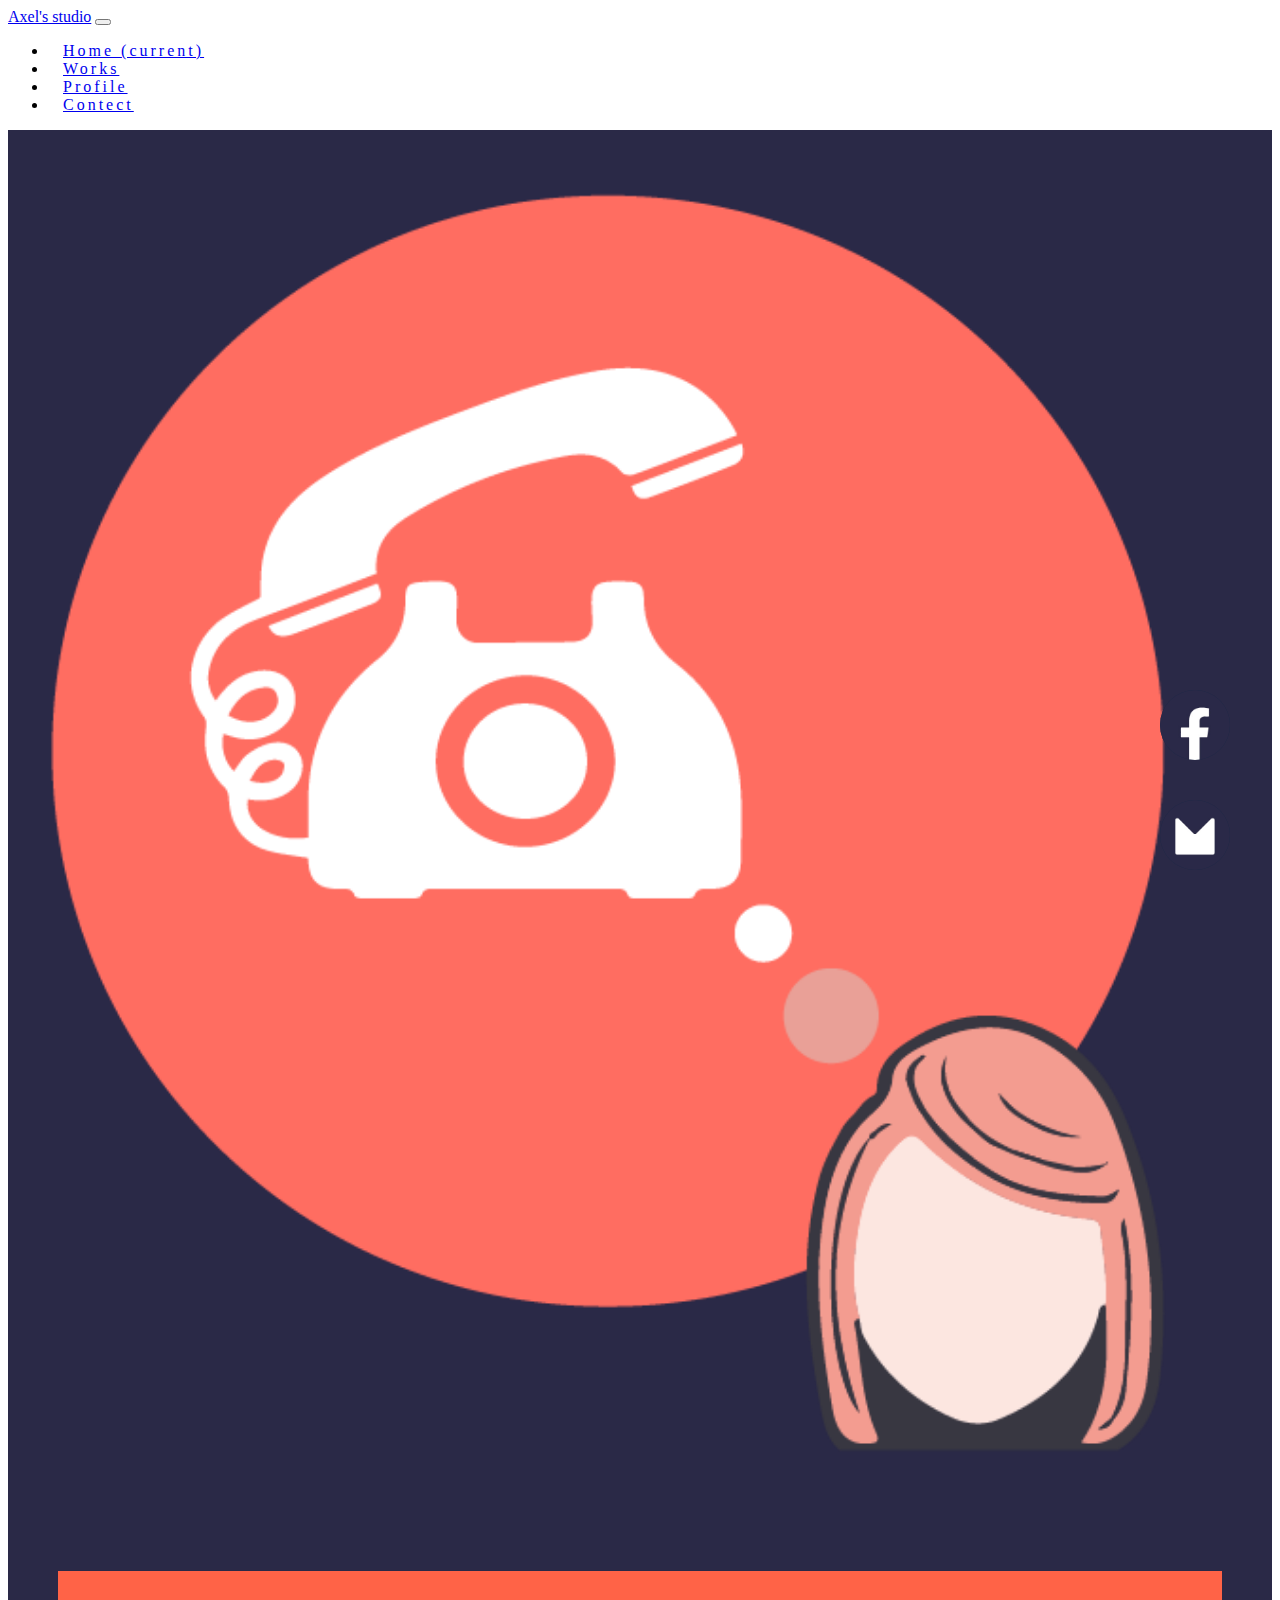
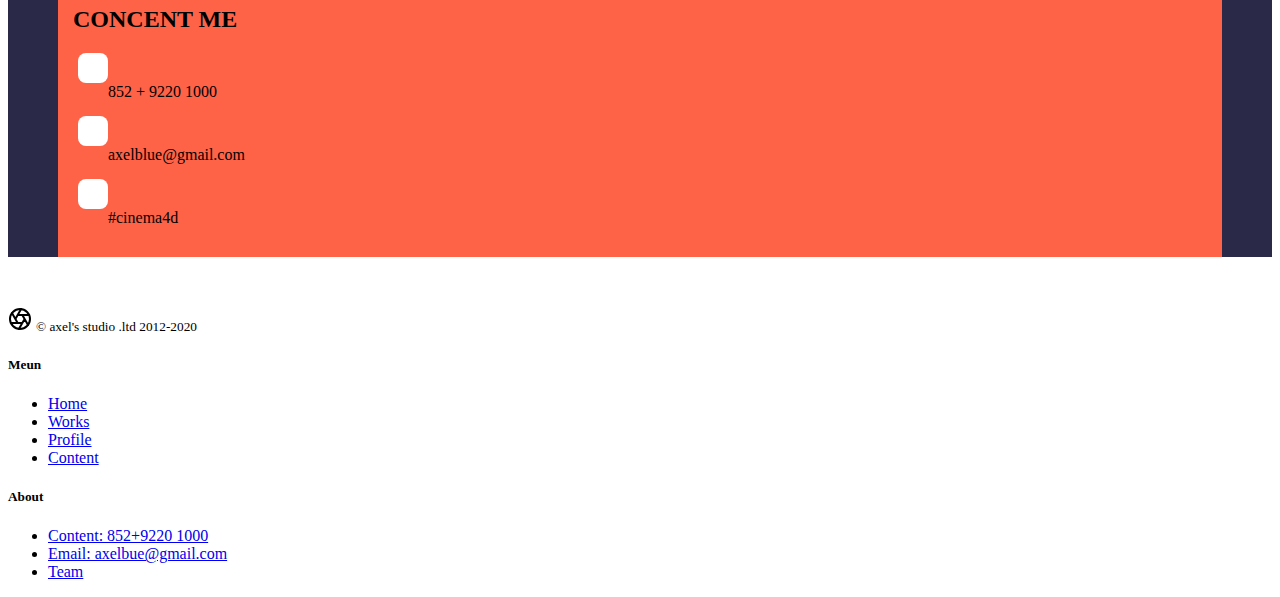
<file: contect.html>
<!DOCTYPE html>
<html lang="en">
<head>
    <meta charset="UTF-8">
    <meta name="viewport" content="width=device-width, initial-scale=1.0">
    <link rel="stylesheet" href="https://stackpath.bootstrapcdn.com/bootstrap/4.5.0/css/bootstrap.min.css" integrity="sha384-9aIt2nRpC12Uk9gS9baDl411NQApFmC26EwAOH8WgZl5MYYxFfc+NcPb1dKGj7Sk" crossorigin="anonymous">
    <script src="https://code.jquery.com/jquery-3.5.1.slim.min.js" integrity="sha384-DfXdz2htPH0lsSSs5nCTpuj/zy4C+OGpamoFVy38MVBnE+IbbVYUew+OrCXaRkfj" crossorigin="anonymous"></script>
    <script src="https://cdn.jsdelivr.net/npm/popper.js@1.16.0/dist/umd/popper.min.js" integrity="sha384-Q6E9RHvbIyZFJoft+2mJbHaEWldlvI9IOYy5n3zV9zzTtmI3UksdQRVvoxMfooAo" crossorigin="anonymous"></script>
    <script src="https://stackpath.bootstrapcdn.com/bootstrap/4.5.0/js/bootstrap.min.js" integrity="sha384-OgVRvuATP1z7JjHLkuOU7Xw704+h835Lr+6QL9UvYjZE3Ipu6Tp75j7Bh/kR0JKI" crossorigin="anonymous"></script>
    <title>Axel's Web</title>
    <!-- <style>
        *{
            padding: 0px;
            margin: 0px;
            list-style: none;
        }

        html,body{
            width: 100%;
            height: 100%;
        }

        .card{
            display: flex;
            flex-direction: column;
            border: none;
            border-radius: 0px;
        }

        .photo{
            width: 100%;
        }

        .nav-link{
            letter-spacing: 2px;
        }

    </style> -->

    <link rel="stylesheet" href="css/style.css">
</head>
<body>
  <nav class="navbar navbar-expand-lg navbar-dark bg-dark ">
    <a class="navbar-brand" href="#">Axel's studio</a>
    <button class="navbar-toggler" type="button" data-toggle="collapse" data-target="#navbarNav" aria-controls="navbarNav" aria-expanded="false" aria-label="Toggle navigation">
      <span class="navbar-toggler-icon"></span>
    </button>
    <div class="collapse navbar-collapse  justify-content-end" id="navbarNav">
      <ul class="navbar-nav">
        <li class="nav-item nav_meun">
          <a class="nav-link" href="index.html">Home <span class="sr-only">(current)</span></a>
        </li>
        <li class="nav-item nav_meun">
          <a class="nav-link" href="works.html">Works</a>
        </li>
        <li class="nav-item nav_meun">
          <a class="nav-link" href="profile.html">Profile</a>
        </li>

        <li class="nav-item active nav_meun">
            <a class="nav-link" href="contect.html">Contect</a>
          </li>
      </ul>
    </div>
  </nav>


<!-- <div class="card">
    <img src="links/index_Layout-04.jpg" alt="" class="card photo">
</div> -->


<!-- ------interactive content -------- -->
<div class="content_part">
  <div class="container content_part">
    <div class="row">
      <div class="col-md-6 col-xs-12 web_cover">
        <div class="level3 d-flex justify-content-center align-items-center">
          <img src="links/icon_content_icon.png" alt="" class="content_banner">
        </div>
      </div>
      <div class="col-md-6 col-xs-12 web_cover">
        <!-- <img src="links/index_Layout_content_B.jpg" alt="" class="hero_banner"> -->
        <div class="level2 d-flex justify-content-center align-items-center">
          <div class="box">
              <h2 class="bg-light">CONCENT ME </h2>
              <div class="content_box d-flex">
                <div class="content_sm_box"></div>
                <p class="text-white smalltext">852 + 9220 1000</p>
              </div>
              <div class="content_box d-flex">
                <div class="content_sm_box"></div>
                <p class="text-white smalltext">axelblue@gmail.com</p>
              </div>
              <div class="content_box d-flex">
              <div class="content_sm_box"></div>
              <p class="text-white smalltext">#cinema4d</p>
            </div>
          </div>
        </div>
      </div>
    </div>
  </div>
</div>


<!-- －－－－－mail tag------- -->
<div class="container">
  <div class="col=12">
      <div class="tag_facebook">
          <a href="https://www.facebook.com/manchi.lau.9">
              <img src="links/index_Layout_facebook_icon.jpg" alt="" class="icon">
          </a>
      </div>
      <div class="tag_mail">
          <a href="http://facebook.com">
              <img src="links/index_Layout_mail_icon.jpg" alt="" class="icon">
          </a>
      </div>
  </div>
</div>

<!-- ------footer------ -->

<footer class="container py-5">
  <div class="row">
    <div class="col-12 col-md">
      <svg xmlns="http://www.w3.org/2000/svg" width="24" height="24" fill="none" stroke="currentColor" stroke-linecap="round" stroke-linejoin="round" stroke-width="2" class="d-block mb-2" role="img" viewBox="0 0 24 24" focusable="false"><title>Product</title><circle cx="12" cy="12" r="10"/><path d="M14.31 8l5.74 9.94M9.69 8h11.48M7.38 12l5.74-9.94M9.69 16L3.95 6.06M14.31 16H2.83m13.79-4l-5.74 9.94"/></svg>
      <small class="d-block mb-3 text-muted">&copy; axel's studio .ltd 2012-2020</small>
    </div>
    <div class="col-6 col-md">
      </ul>
    </div>
    <div class="col-6 col-md">
      </ul>
    </div>
    <div class="col-6 col-md">
      <h5>Meun</h5>
      <ul class="list-unstyled text-small">
        <li><a class="text-muted" href="#">Home</a></li>
        <li><a class="text-muted" href="#">Works</a></li>
        <li><a class="text-muted" href="#">Profile</a></li>
        <li><a class="text-muted" href="#">Content</a></li>
      </ul>
    </div>
    <div class="col-6 col-md">
      <h5>About</h5>
      <ul class="list-unstyled text-small">
        <li><a class="text-muted" href="#">Content: 852+9220 1000</a></li>
        <li><a class="text-muted" href="#">Email: axelbue@gmail.com</a></li>
        <li><a class="text-muted" href="#">Team</a></li>
      </ul>
    </div>
  </div>
</footer>

</body>
</html>
</file>
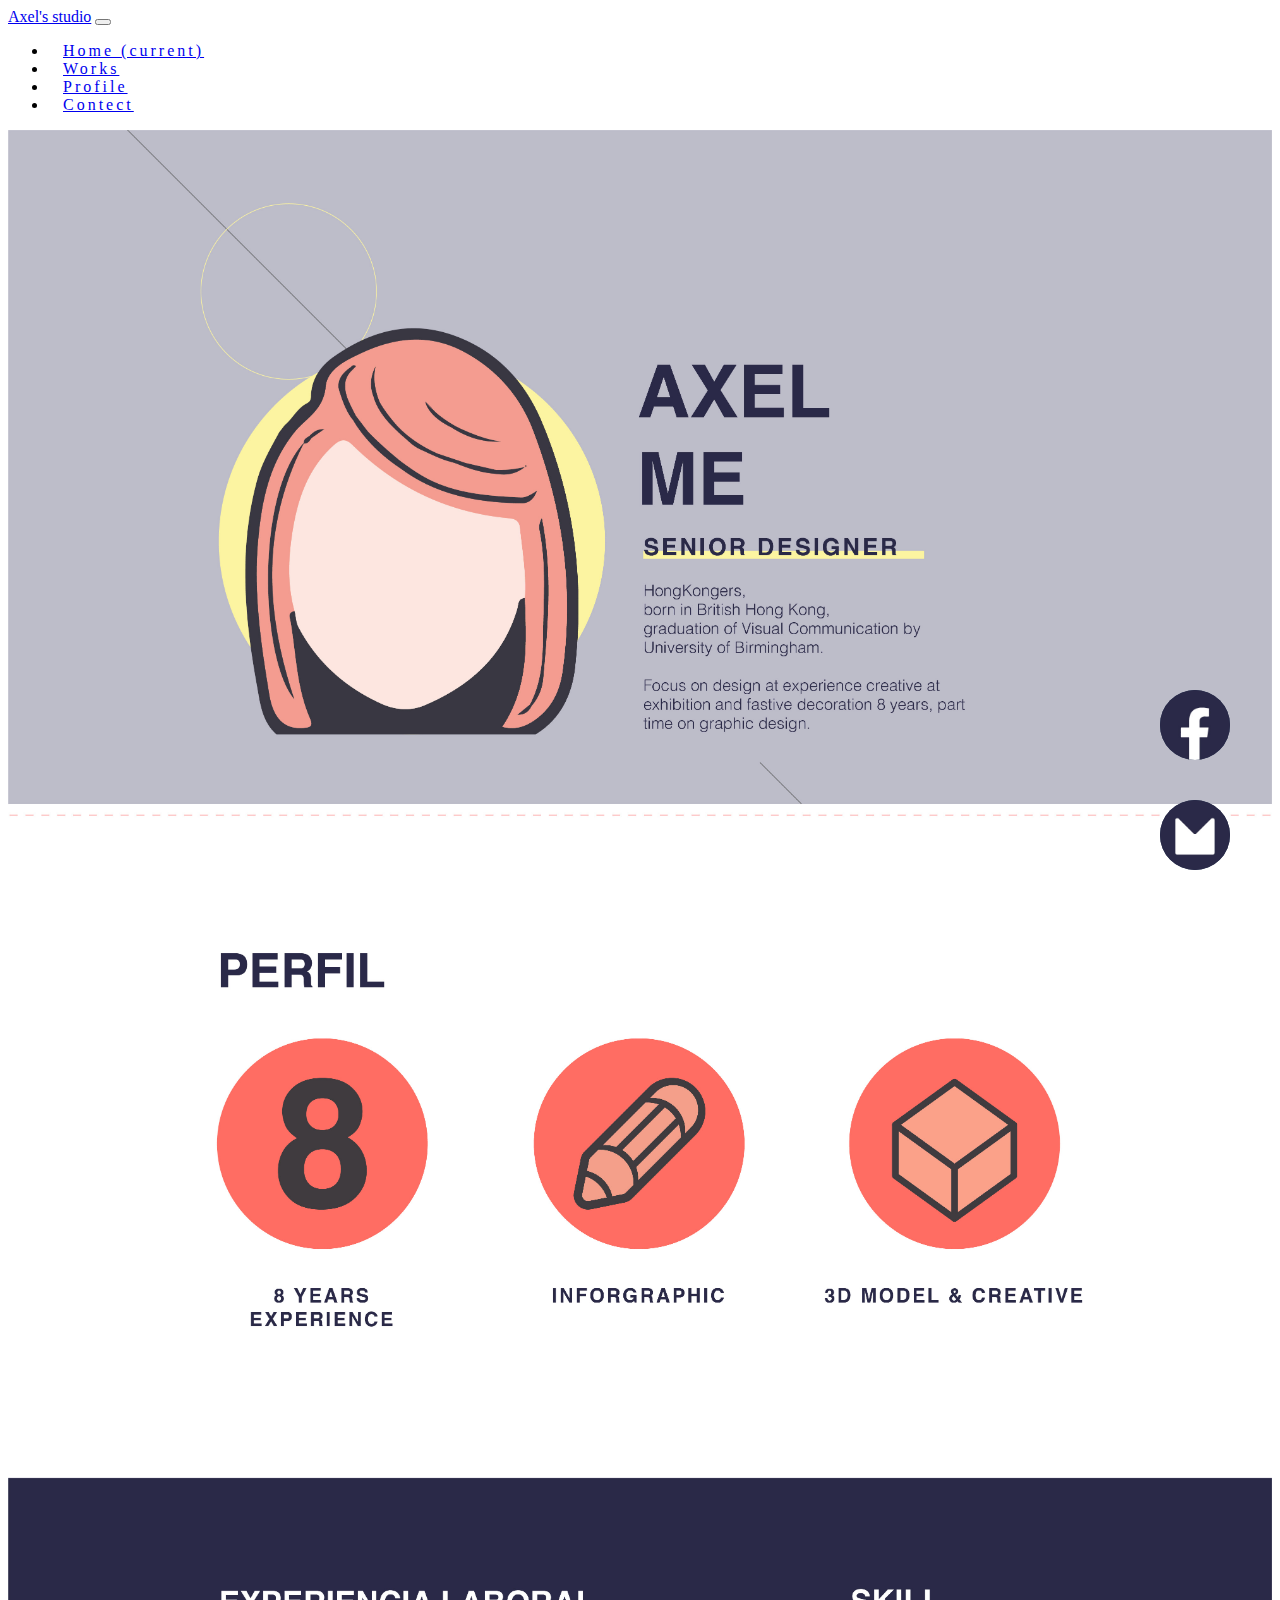
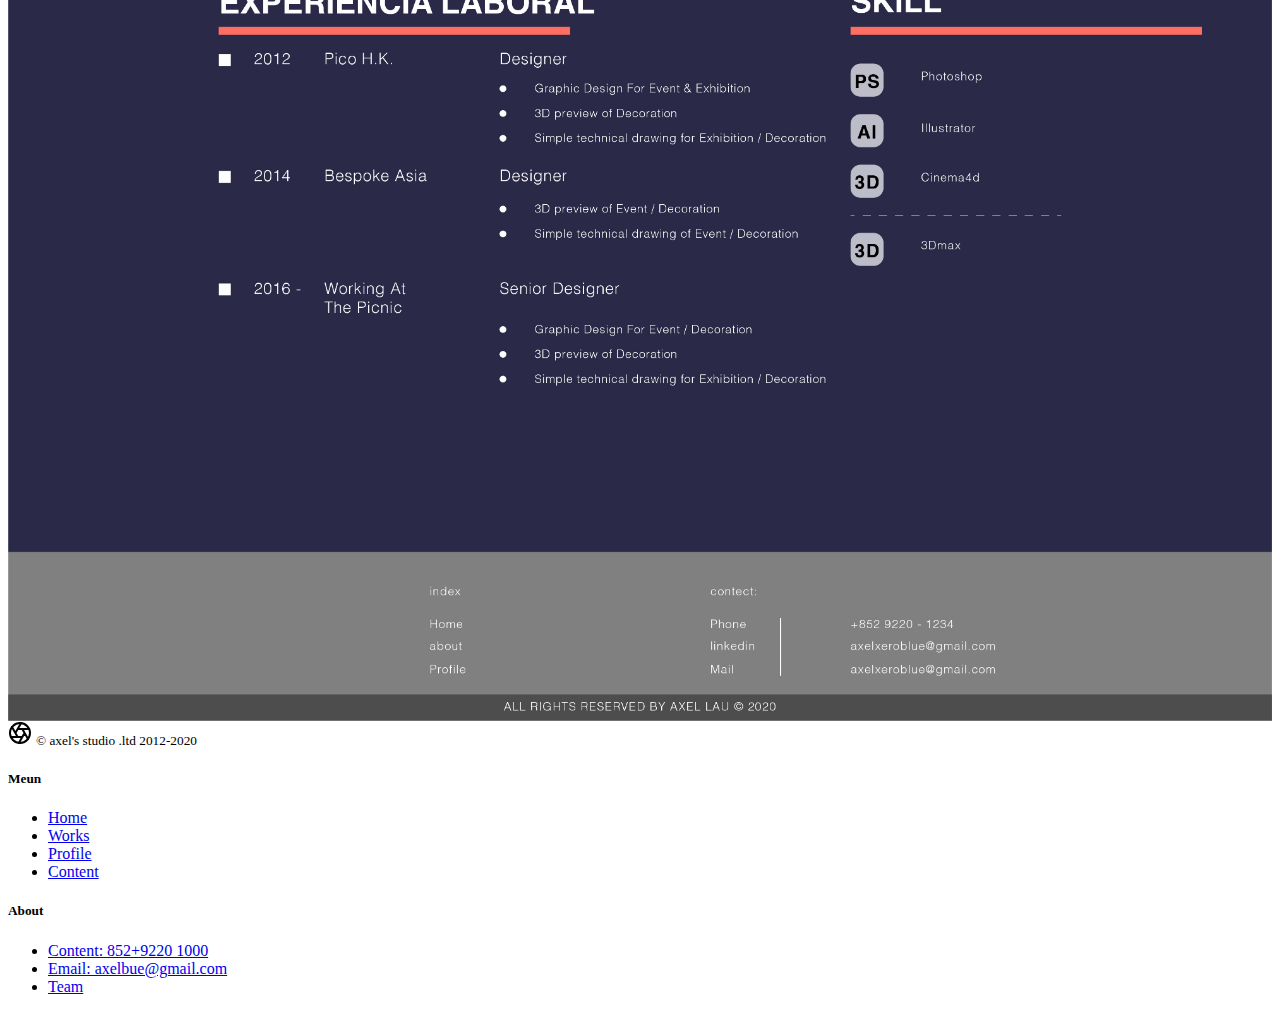
<file: profile.html>
<!DOCTYPE html>
<html lang="en">
<head>
    <meta charset="UTF-8">
    <meta name="viewport" content="width=device-width, initial-scale=1.0">
    <link rel="stylesheet" href="https://stackpath.bootstrapcdn.com/bootstrap/4.5.0/css/bootstrap.min.css" integrity="sha384-9aIt2nRpC12Uk9gS9baDl411NQApFmC26EwAOH8WgZl5MYYxFfc+NcPb1dKGj7Sk" crossorigin="anonymous">
    <script src="https://code.jquery.com/jquery-3.5.1.slim.min.js" integrity="sha384-DfXdz2htPH0lsSSs5nCTpuj/zy4C+OGpamoFVy38MVBnE+IbbVYUew+OrCXaRkfj" crossorigin="anonymous"></script>
    <script src="https://cdn.jsdelivr.net/npm/popper.js@1.16.0/dist/umd/popper.min.js" integrity="sha384-Q6E9RHvbIyZFJoft+2mJbHaEWldlvI9IOYy5n3zV9zzTtmI3UksdQRVvoxMfooAo" crossorigin="anonymous"></script>
    <script src="https://stackpath.bootstrapcdn.com/bootstrap/4.5.0/js/bootstrap.min.js" integrity="sha384-OgVRvuATP1z7JjHLkuOU7Xw704+h835Lr+6QL9UvYjZE3Ipu6Tp75j7Bh/kR0JKI" crossorigin="anonymous"></script>
    <title>Axel's Web</title>
    <link rel="stylesheet" href="css/style.css">
</head>
<body>
  <nav class="navbar navbar-expand-lg navbar-dark bg-dark ">
    <a class="navbar-brand" href="#">Axel's studio</a>
    <button class="navbar-toggler" type="button" data-toggle="collapse" data-target="#navbarNav" aria-controls="navbarNav" aria-expanded="false" aria-label="Toggle navigation">
      <span class="navbar-toggler-icon"></span>
    </button>
    <div class="collapse navbar-collapse  justify-content-end" id="navbarNav">
      <ul class="navbar-nav">
        <li class="nav-item nav_meun">
          <a class="nav-link" href="index.html">Home <span class="sr-only">(current)</span></a>
        </li>
        <li class="nav-item nav_meun">
          <a class="nav-link" href="works.html">Works</a>
        </li>
        <li class="nav-item active nav_meun">
          <a class="nav-link" href="profile.html">Profile</a>
        </li>

        <li class="nav-item nav_meun">
            <a class="nav-link" href="contect.html">Contect</a>
          </li>
      </ul>
    </div>
  </nav>


<div class="card">
    <img src="links/index_Layout-03.jpg" alt="" class="card photo">
</div>

<!-- －－－－－mail tag------- -->
<div class="container">
  <div class="col-12">
      <div class="tag_facebook">
          <a href="https://www.facebook.com/manchi.lau.9">
              <img src="links/index_Layout_facebook_icon.jpg" alt="" class="icon">
          </a>
      </div>
      <div class="tag_mail">
          <a href="http://facebook.com">
              <img src="links/index_Layout_mail_icon.jpg" alt="" class="icon">
          </a>
      </div>
  </div>
</div>


<!-- ------footer------ -->

<footer class="container py-5">
  <div class="row">
    <div class="col-12 col-md">
      <svg xmlns="http://www.w3.org/2000/svg" width="24" height="24" fill="none" stroke="currentColor" stroke-linecap="round" stroke-linejoin="round" stroke-width="2" class="d-block mb-2" role="img" viewBox="0 0 24 24" focusable="false"><title>Product</title><circle cx="12" cy="12" r="10"/><path d="M14.31 8l5.74 9.94M9.69 8h11.48M7.38 12l5.74-9.94M9.69 16L3.95 6.06M14.31 16H2.83m13.79-4l-5.74 9.94"/></svg>
      <small class="d-block mb-3 text-muted">&copy; axel's studio .ltd 2012-2020</small>
    </div>
    <div class="col-6 col-md">
      </ul>
    </div>
    <div class="col-6 col-md">
      </ul>
    </div>
    <div class="col-6 col-md">
      <h5>Meun</h5>
      <ul class="list-unstyled text-small">
        <li><a class="text-muted" href="#">Home</a></li>
        <li><a class="text-muted" href="#">Works</a></li>
        <li><a class="text-muted" href="#">Profile</a></li>
        <li><a class="text-muted" href="#">Content</a></li>
      </ul>
    </div>
    <div class="col-6 col-md">
      <h5>About</h5>
      <ul class="list-unstyled text-small">
        <li><a class="text-muted" href="#">Content: 852+9220 1000</a></li>
        <li><a class="text-muted" href="#">Email: axelbue@gmail.com</a></li>
        <li><a class="text-muted" href="#">Team</a></li>
      </ul>
    </div>
  </div>
</footer>

</body>
</html>
</file>
<file: css/style.css>
/* *{
    padding: 0px;
    margin: 0px;
    list-style: none;
    /* border: black 1px solid; */
} */

html,body{
    width: 100%;
    height: 100%;
    background-color:rgb(42, 41, 71);
}

.card{
    display: flex;
    flex-direction: column;
    border: none;
    border-radius: 0px;
}

.photo{
    width: 100%;
}

.nav-link{
    letter-spacing: 3px;
}

.banner{
    height: 720px;
}

.profile_Card{
    width: 100%;
}

.full{
    position: relative;
    box-sizing: border-box;
}

.tag_facebook{
    position: fixed;
    bottom: 140px;
    right: 50px;
    
    width: 70px;
    height: 70px;
    background-color:rgb(22, 41, 71);
    border-radius: 50%;
}

.tag_mail{
    position: fixed;
    bottom: 30px;
    right: 50px;
    
    width: 70px;
    height: 70px;
    background-color:rgb(22, 41, 71);
    border-radius: 50%;
}

.icon{
    width: 70px;
    height: 70px;
    border-radius: 50%;
}

.nav_meun{
    padding: 0px 15px;
}

/* -----content----- */
.content_box{
    margin: 15px 30px;
}

.box{
    margin: 50px;
}


.content_sm_box{
    width: 30px;
    height: 30px;
    background-color: white;
    border-radius: 8px;
    margin: 0px 0px;
    transform: translateX(-25px)
}

.smalltext{
    margin: 0px 30px;
    transform: translateX(-25px)
}

.box{
    background-color: tomato;
    padding: 15px;
}

.level2{
    /* border: 1px black solid; */
    height: 100%;
    position: relative;
}

.level3{
    height: 100%;
    /* background-color: teal */
}

.box .h2{
    font-size: 72pt;
}

.h1024{
    height: 720px;
}

.content_banner{
    width: 90%;
    /* max-width: 720px; */
    padding: 30px;
}

/* --------------index-------------- */
.hero_banner{
    width: 100%;
    /* max-width: 500px; */
}

.web_cover{
    top: 0;
    left: 0;
}

.content_part{
    /* display: flex; */
    background-color:rgb(42, 41, 71);
}
</file>
